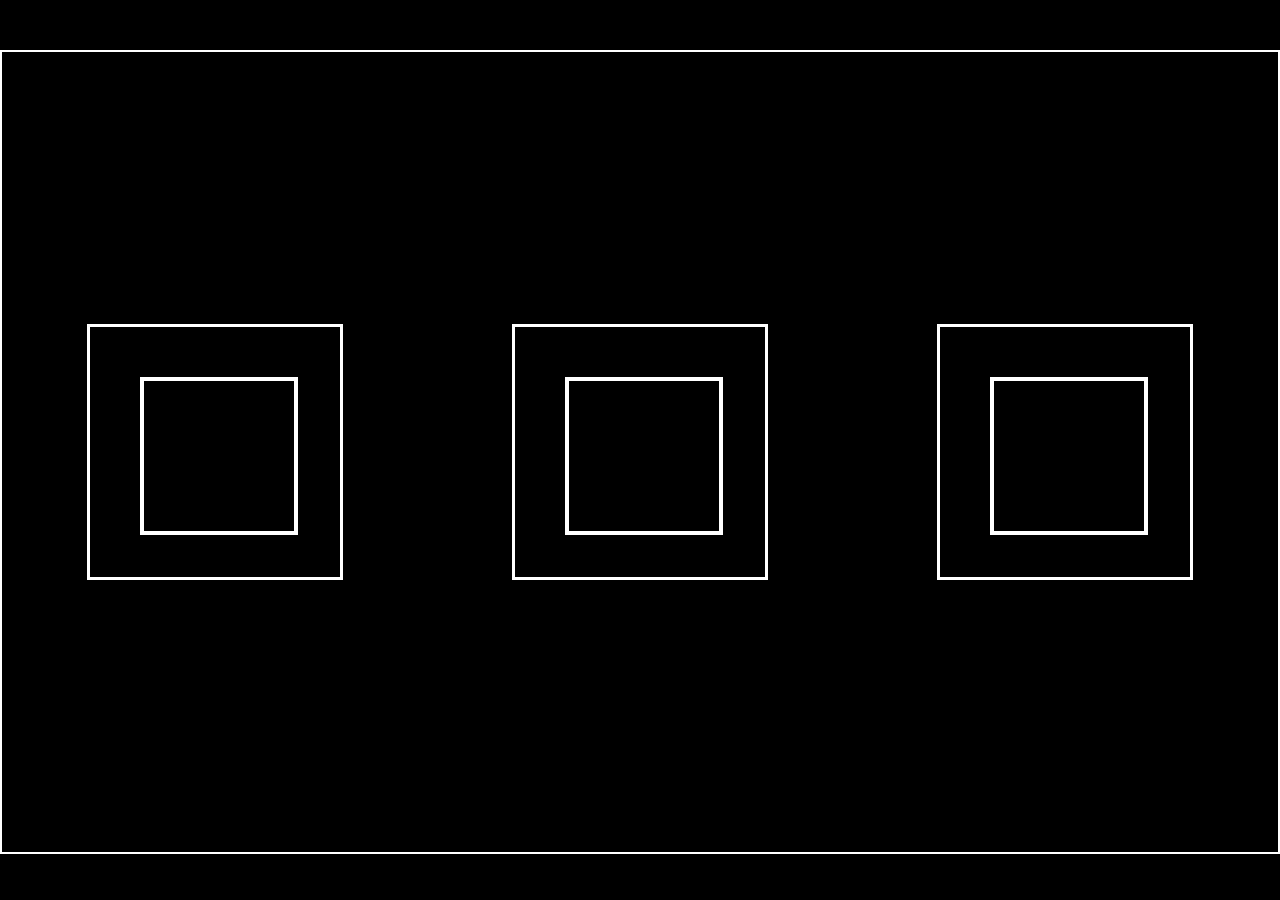
<file: index.html>
<!DOCTYPE html>
<html lang="en">
<head>
    <meta charset="UTF-8">
    <meta name="viewport" content="width=device-width, initial-scale=1.0">
    <title>Document</title>
    <link rel="stylesheet" href="index.css">
</head>
<body>
    <div class="container">
        <div class="item1">
            <div class="filho">

            </div>
        </div>

        <div class="item2">
            <div class="filho">

            </div>
        </div>

        <div class="item3">
            <div class="filho"
            ></div>
        </div>
    </div>
</body>
</html>
</file>
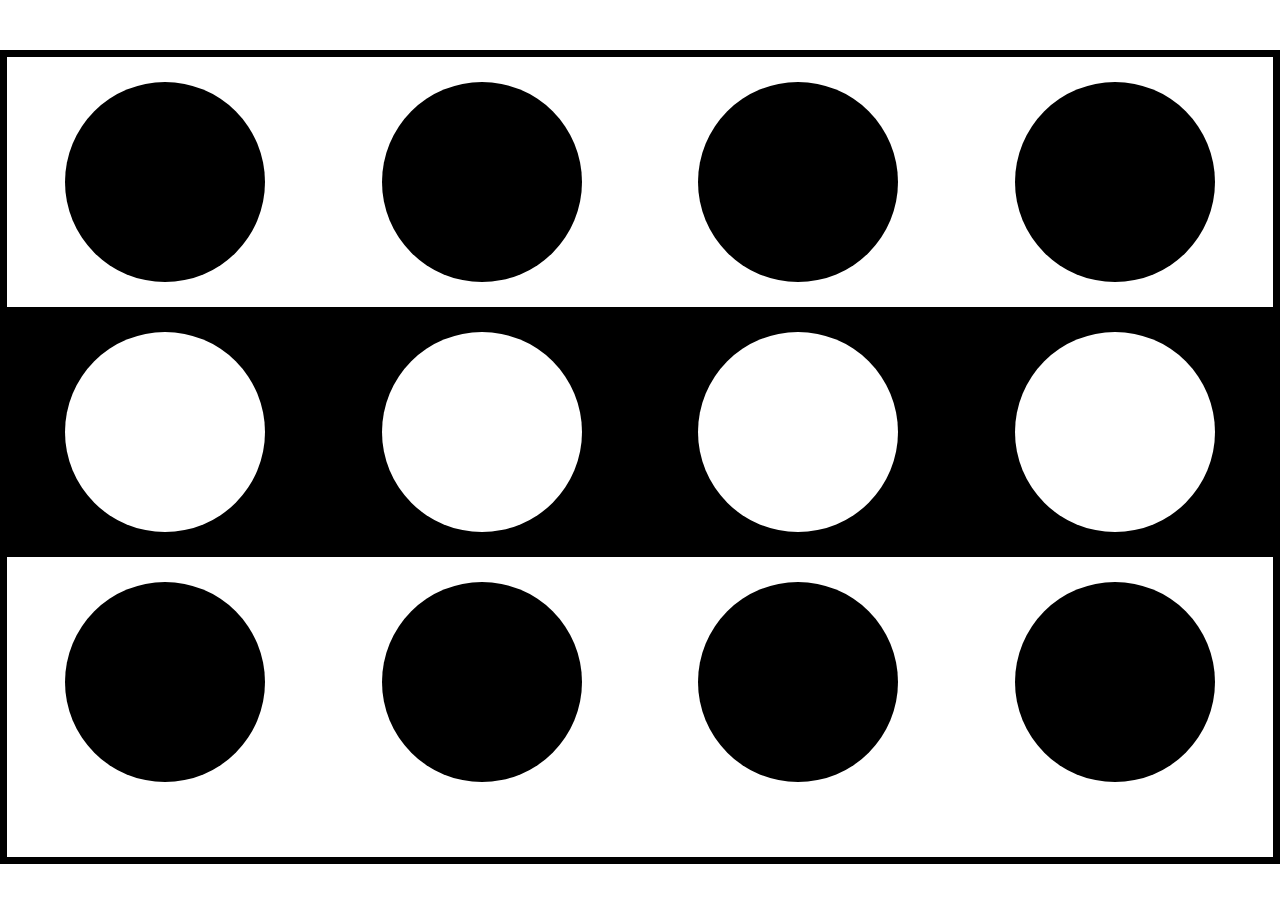
<file: index2.html>
<!DOCTYPE html>
<html lang="en">
<head>
    <meta charset="UTF-8">
    <meta name="viewport" content="width=device-width, initial-scale=1.0">
    <title>Document</title>
    <link rel="stylesheet" href="index2.css">
</head>
<body>
    <div class="container">
        <div class="item1">
            <div class="filho"></div>
            <div class="filho"></div>
            <div class="filho"></div>
            <div class="filho"></div>
        </div>

        <div class="item2">
            <div class="filhoM"></div>
            <div class="filhoM"></div>
            <div class="filhoM"></div>
            <div class="filhoM"></div>
        </div>


        <div class="item3">
            <div class="filho"></div>
            <div class="filho"></div>
            <div class="filho"></div>
            <div class="filho"></div>
        </div>

    </div>
</body>
</html>
</file>
<file: index.css>
*{
    margin: 0;
    padding: 0;
}

body{
    justify-content: center;
    align-items: center;
    display: flex;
    height: 100hv;
    background-color: black;
}

.container{
    border: 2px solid #fff;
    width: 1500px;
    height: 800px;
    align-items: center;
    justify-content: center;
    background-color: black;
    margin-top: 50px;
    display: flex;
    justify-content: space-around;
    align-items: center;
}

.item1{
    border: 3px solid #fff;
    height: 250px;
    width: 250px;
}

.item2{
    border: 3px solid #fff;
    height: 250px;
    width: 250px;
}

.item3{
    border: 3px solid #fff;
    height: 250px;
    width: 250px;
}

.filho{
    border: 4px #fff solid;
    height: 150px;
    width: 150px;
    margin-top: 50px;
    margin-left: 50px;
}
</file>
<file: index2.css>
*{
    padding: 0;
    margin: 0;
}

body{
    display: flex;
    align-items: center;
    justify-content: center;
}

.container{
    border: 7px solid black;
    height: 800px;
    width: 1500px;
    margin-top: 50px;
    align-items: center;


}

.item1{
    background-color: #fff;
    justify-content: space-around;
    display: flex;
    align-items: center;
    height: 250px;

}

.item2{
    background-color: black;
    justify-content: space-around;
    display: flex;
    align-items: center;
    height: 250px;

}

.item3{
    background-color: #fff;
    justify-content: space-around;
    display: flex;
    align-items: center;
    height: 250px;

}

.filho{
    background-color: black;
    height: 200px;
    width: 200px;
    border-radius: 50%;

}

.filhoM{
    background-color: #fff;
    height: 200px;
    width: 200px;
    border-radius: 50%;
}
</file>
